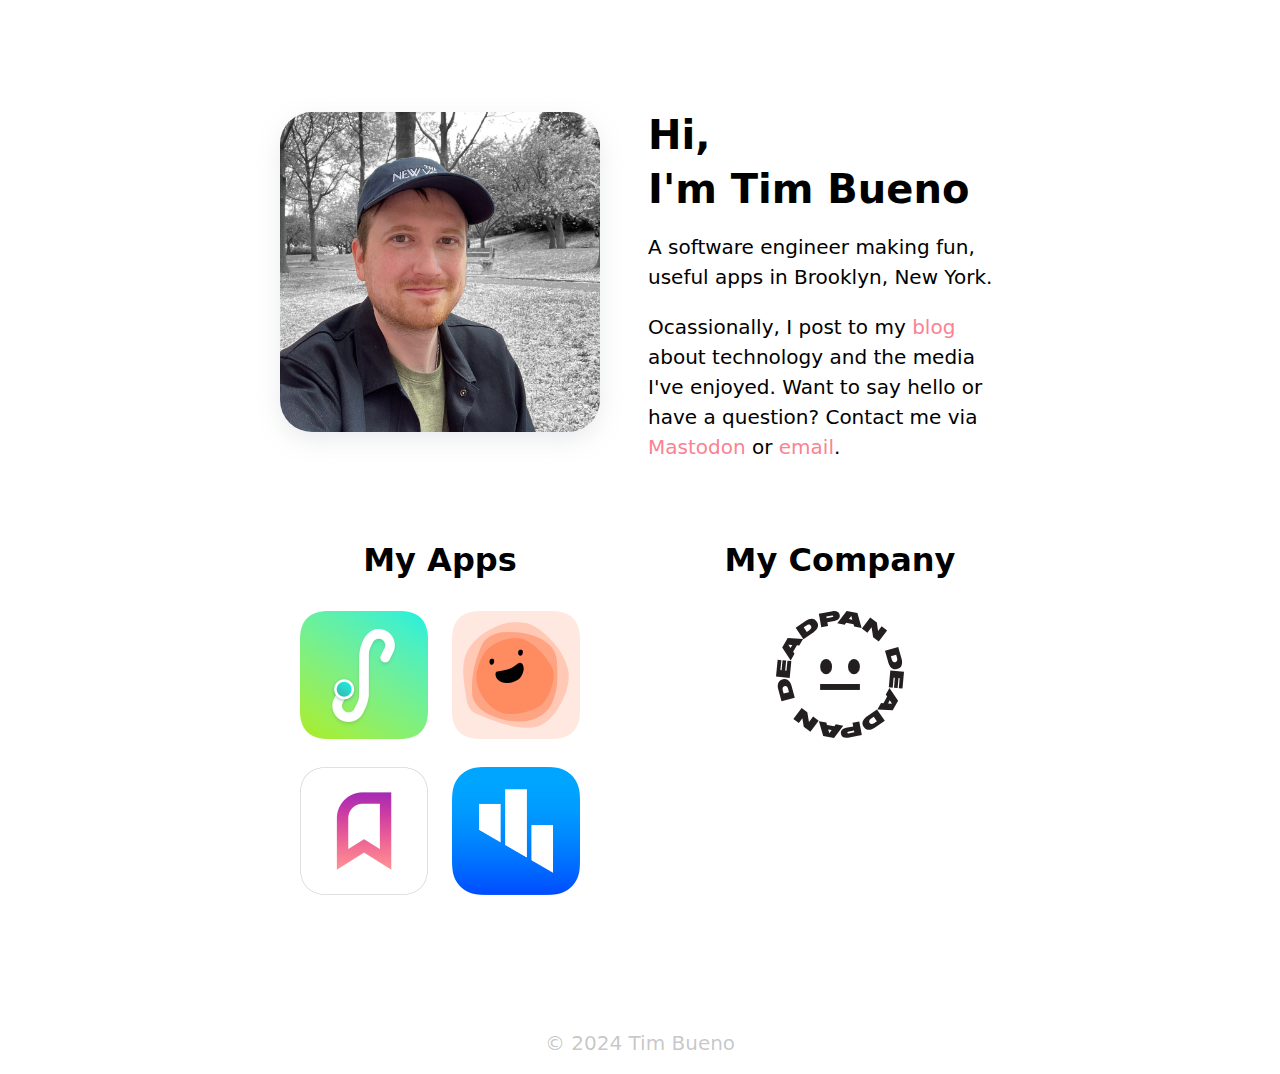
<file: docs/index.html>
<!DOCTYPE html>
<html lang="en">
<head>

  <!-- Basic Page Needs
  –––––––––––––––––––––––––––––––––––––––––––––––––– -->
  <meta charset="utf-8">
  <title>Tim Bueno</title>
  <meta name="description" content="">
  <meta name="author" content="">
  <meta property="og:title" content="Hi, I'm Tim Bueno.">
  <!-- <meta property="og:description" content=""> -->
  <meta property="og:type" content="website">
  <meta property="og:url" content="https://timbueno.com">
  <!-- <meta property="og:image" content=""> -->

  <!-- Mobile Specific Metas
  –––––––––––––––––––––––––––––––––––––––––––––––––– -->
  <meta name="viewport" content="width=device-width, initial-scale=1, viewport-fit=cover">
  
  <!-- Fonts
  –––––––––––––––––––––––––––––––––––––––––––––––––– -->

  <!-- CSS
  –––––––––––––––––––––––––––––––––––––––––––––––––– -->
  <link rel="stylesheet" href="./css/normalize.css">
  <link rel="stylesheet" href="./css/custom.css">

  <!-- Scripts
  –––––––––––––––––––––––––––––––––––––––––––––––––– -->

  <!-- Mastodon Verification
  –––––––––––––––––––––––––––––––––––––––––––––––––– -->
  <link rel="me" href="https://mastodon.social/@timbueno">

  <!-- Favicon
  –––––––––––––––––––––––––––––––––––––––––––––––––– -->
  <!-- <link rel="apple-touch-icon" sizes="180x180" href="/ephemera/images/favicons/apple-touch-icon.png">
  <link rel="icon" type="image/png" sizes="32x32" href="/ephemera/images/favicons/favicon-32x32.png">
  <link rel="icon" type="image/png" sizes="16x16" href="/ephemera/images/favicons/favicon-16x16.png">
  <link rel="manifest" href="/ephemera/images/favicons/site.webmanifest"> -->
  <link rel="shortcut icon" href="/images/favicon.png" type="image/x-icon">

</head>

<!-- Primary Page Layout
–––––––––––––––––––––––––––––––––––––––––––––––––– -->
<body>

<!-- Main Section Begin -->
<main>

<!-- Hero Section  -->

<div class="row hero">
  <div class="portrait">
    <img src="./images/portrait.png" class="centered-image" alt="Portrait of Tim Bueno">
    <!-- <img src="/images/placeholder.png" class="centered-image" alt="Portrait of Tim Bueno"> -->
  </div>

  <div class="welcome-text">
    <h1>Hi,</h1>
    <h1>I'm Tim Bueno</h1>
    <p>A software engineer making fun, useful apps in Brooklyn, New York.</p>
    <p>Ocassionally, I post to my <a href="https://blog.timbueno.com">blog</a> about technology and the media I've enjoyed. Want to say hello or have a question? Contact me via <a href="https://mastodon.social/@timbueno">Mastodon</a> or <a href="mailto:hi@timbueno.com">email</a>.</p>
  </div>
</div>

<!-- Apps / Company Section  -->

<div class="row apps-company">
  <div class="apps">
    <h2>My Apps</h2>
    <div class="inner-app-row">
      <a href="https://deadpan.io/scoot/"><img src="./images/scoot-icon.png" alt="App icon for Scoot"></a>
      <a href="https://deadpan.io/scanboy/"><img src="./images/scanboy-icon.png" alt="App icon for ScanBoy"></a>
      <a href="https://deadpan.io/ephemera/"><img src="./images/ephemera-icon.png" alt="App icon for Ephemera"></a>
      <a href="https://bound.timbueno.com"><img src="./images/bound-icon.png" alt="App icon for Bound"></a>
    </div>
  </div>
  <div class="company">
    <h2>My Company</h2>
    <a href="https://deadpan.io"><img src="./images/deadpan-circle-type.svg" alt="Logo for Deadpan, LLC"></a>
  </div>
</div>


<!-- Main Section End -->

</main>

<!-- Footer Section -->

<footer>
  <p>© 2024 Tim Bueno</p>
</footer>

<!-- End Document
  –––––––––––––––––––––––––––––––––––––––––––––––––– -->
</body>
</html>
</file>
<file: docs/css/custom.css>
/* Color Variables
–––––––––––––––––––––––––––––––––––––––––––––––––– */

/* Color Palette */
:root {
  /* Pink */
  --palette-pink: #FA8293;
}

/* 
The below colors are analogous to the Apple system palette:
https://noahgilmore.com/blog/dark-mode-uicolor-compatibility/ 
*/

@media (prefers-color-scheme: light) {
  :root {
    --label: rgba(0.0, 0.0, 0.0, 1.0);
    --secondary-label: rgba(60.0, 60.0, 67.0, 0.6);
    --tertiary-label: rgba(60.0, 60.0, 67.0, 0.3);
    --system-fill: rgba(120.0, 120.0, 128.0, 0.2);
    --secondary-system-fill: rgba(120.0, 120.0, 128.0, 0.16);
    --tertiary-system-fill: rgba(118.0, 118.0, 128.0, 0.12);
    --quaternary-system-fill: rgba(116.0, 116.0, 128.0, 0.08);
    --system-background: rgba(255.0, 255.0, 255.0, 1.0);
    --secondary-system-background: rgba(242.0, 242.0, 247.0, 1.0);
    --tertiary-system-background: rgba(255.0, 255.0, 255.0, 1.0);
    --system-grouped-background: rgba(242.0, 242.0, 247.0, 1.0);
    --secondary-system-grouped-background: rgba(255.0, 255.0, 255.0, 1.0);
    --tertiary-system-grouped-background: rgba(242.0, 242.0, 247.0, 1.0);
    --shadow-color: rgba(149, 157, 165, 0.2);
  }
}

@media (prefers-color-scheme: dark) {
  :root {
    --label: rgba(255.0, 255.0, 255.0, 1.0);
    --secondary-label: rgba(235.0, 235.0, 245.0, 0.6);
    --tertiary-label: rgba(235.0, 235.0, 245.0, 0.3);
    --system-fill: rgba(120.0, 120.0, 128.0, 0.36);
    --secondary-system-fill: rgba(120.0, 120.0, 128.0, 0.32);
    --tertiary-system-fill: rgba(118.0, 118.0, 128.0, 0.24);
    --quaternary-system-fill: rgba(118.0, 118.0, 128.0, 0.18);
    --system-background: rgba(0.0, 0.0, 0.0, 1.0);
    --secondary-system-background: rgba(28.0, 28.0, 30.0, 1.0);
    --tertiary-system-background: rgba(44.0, 44.0, 46.0, 1.0);
    --system-grouped-background: rgba(0.0, 0.0, 0.0, 1.0);
    --secondary-system-grouped-background: rgba(28.0, 28.0, 30.0, 1.0);
    --tertiary-system-grouped-background: rgba(44.0, 44.0, 46.0, 1.0);
    --shadow-color: rgba(0.0, 0.0, 0.0, 0.0);
  }

  /* Invert the footer Deadpan logo color in dark mode. */
  .apps-company > .company img {
    filter: invert(100%);
  }
}

/* Color Assignment */
:root {
  --link-unvisited-color: var(--palette-pink);
  --link-visited-color: var(--palette-pink);

  --header-background-color: var(--secondary-system-background);
  --hero-background-color: var(--system-background);
  --tagline-background-color: var(--system-background);
  --app-store-badge-background-color: var(--system-background);
  --app-store-badge-lozenge-color: var(--secondary-system-background);
  --features-background-color: var(--system-background);
  --privacy-background-color: var(--system-background);
  --presskit-background-color: var(--system-background);
  --footer-background-color: var(--secondary-system-background);

  --body-background-color: var(--system-background);
  --contact-background-color: var(--tertiary-system-background);
}

/* Normalized Components
–––––––––––––––––––––––––––––––––––––––––––––––––– */

html {
  font-family: -apple-system,system-ui,BlinkMacSystemFont,"Segoe UI",Roboto,"Helvetica Neue",Arial,sans-serif;
  font-size: 16px;
}

body {
  background: var(--body-background-color);
  display: flex;
  flex-direction: column;
  min-height: 100vh;
}

main {
  margin: 0 auto;
  max-width: 720px;
  padding: 2rem 2rem;
  flex-grow: 1;
  flex-shrink: 0;
  flex-basis: auto;
}

h1, h2, h3, h4 {
  color: var(--label);
  font-weight: 600;
}

h1 {
  font-size: 2.5rem;
  margin: 0.5rem 0;
}

h1:first-of-type {
  margin: 0;
}

h2 {
  font-size: 2rem;
  margin-top: 0;
  margin-bottom: 2rem;
}

h3 {
  font-size: 1.5rem;
  margin-bottom: 0.5rem;
}

p {
  line-height: 1.5;
  margin-bottom: 0;
  font-size: 1.25rem;
  font-weight: 400;
  color: var(--label);
}

a:link, a:hover, a:active {
  color: var(--link-unvisited-color);
  text-decoration: none;
}

a:visited {
  color: var(--link-visited-color);
  text-decoration: none;
}

/* Row and column system
–––––––––––––––––––––––––––––––––––––––––––––––––– */

.row {
  align-items: center;
  display: flex;
  flex-direction: row;
  flex-wrap: wrap;
  justify-content: center;
  gap: 3rem;
  margin: 5rem 0;
}

.full-span-column {
  flex: 1 1 auto;
}

.half-span-column {
  flex: 0 1 calc(50% - 0.5rem);
}

.third-span-column {
  flex: 0 1 30%;
}

/* Apply this selector to an `<img>` that is wrapped in a `.content` block to achieve a centered image. */
.centered-image {
  display: block;
  height: auto;
  margin: auto;
}

/* Hero section
–––––––––––––––––––––––––––––––––––––––––––––––––– */

.hero {
  display: flex;
  justify-content: center;
  align-items: flex-start;
  gap: 3rem;
  max-width: 960px;
  margin: 5rem auto;
}

.hero img {
  max-width: 320px;
  max-height: 320px;
  border-radius: 2rem;
  box-shadow: var(--shadow-color) 0px 8px 24px;
}

.hero > .portrait {
  flex: 0 0 auto;
}

.hero > .welcome-text {
  flex: 1 1 0;
}

/* Apps / Company section
–––––––––––––––––––––––––––––––––––––––––––––––––– */

.apps-company {
  display: flex;
  justify-content: center;
  align-items: flex-start;
  gap: 5rem;
  max-width: 960px;
  margin: 5rem auto;
  text-align: center;
}

.apps, .company {
  flex: 1 1 0;
}

.apps {
  max-width: 400px;
}

.apps-company img {
  max-width: 8rem;
}

.apps-company h2 {
  margin-top: 0;
}

.apps-company > .apps > .inner-app-row {
  display: flex;
  flex-wrap: wrap;
  justify-content: center;
  gap: 1.5rem;
}

/* Footer section
–––––––––––––––––––––––––––––––––––––––––––––––––– */

footer {
  flex-grow: 0;
  flex-shrink: 0;
  flex-basis: auto;
}

footer p {
  text-align: center;
  margin: 1rem;
  color: var(--tertiary-label);
}

/* Media Query Overrides
–––––––––––––––––––––––––––––––––––––––––––––––––– */

/* Large View Port */
/* Includes all iPhones taller than iPhone 8 in horizontal mode.
Also includes base model iPad in vertical orientation. */
@media only screen and (max-width: 960px) {

  .portrait {
    max-width: 300px;
  }

  .welcome-text {
    max-width: 400px;
  }

  .hero, .apps-company {
    flex-direction: column;
    align-items: center;
    margin: 3rem auto;
  }

  .hero > .portrait, .hero > .welcome-text,
  .apps, .company {
    flex: 0 1 100%;
  }
}

/* Medium View Port */
@media only screen and (max-width: 720px) {

  .hero img {
    max-width: 100%;
    max-height: 100%;
  }

  .row {
    gap: 3rem;
    margin: 3rem 0;
  }

  .contact {
    margin: 3rem 0;
  }

  .contact > .inner-contact-row {
    gap: 2rem;
  }

  .apps-company > .apps > .inner-app-row {
    gap: 2rem;
  }

  /* Change to a full width column layout for all half span column elements. */
  .half-span-column {
    flex: 0 1 100%;
  }

  /* Change to a full width column layout for all third span column elements. */
  .third-span-column {
    flex: 0 1 100%;
  }
}

/* Small View Port */
@media only screen and (max-width: 375px) {
  html {
    font-size: 12px;
  }
}
</file>
